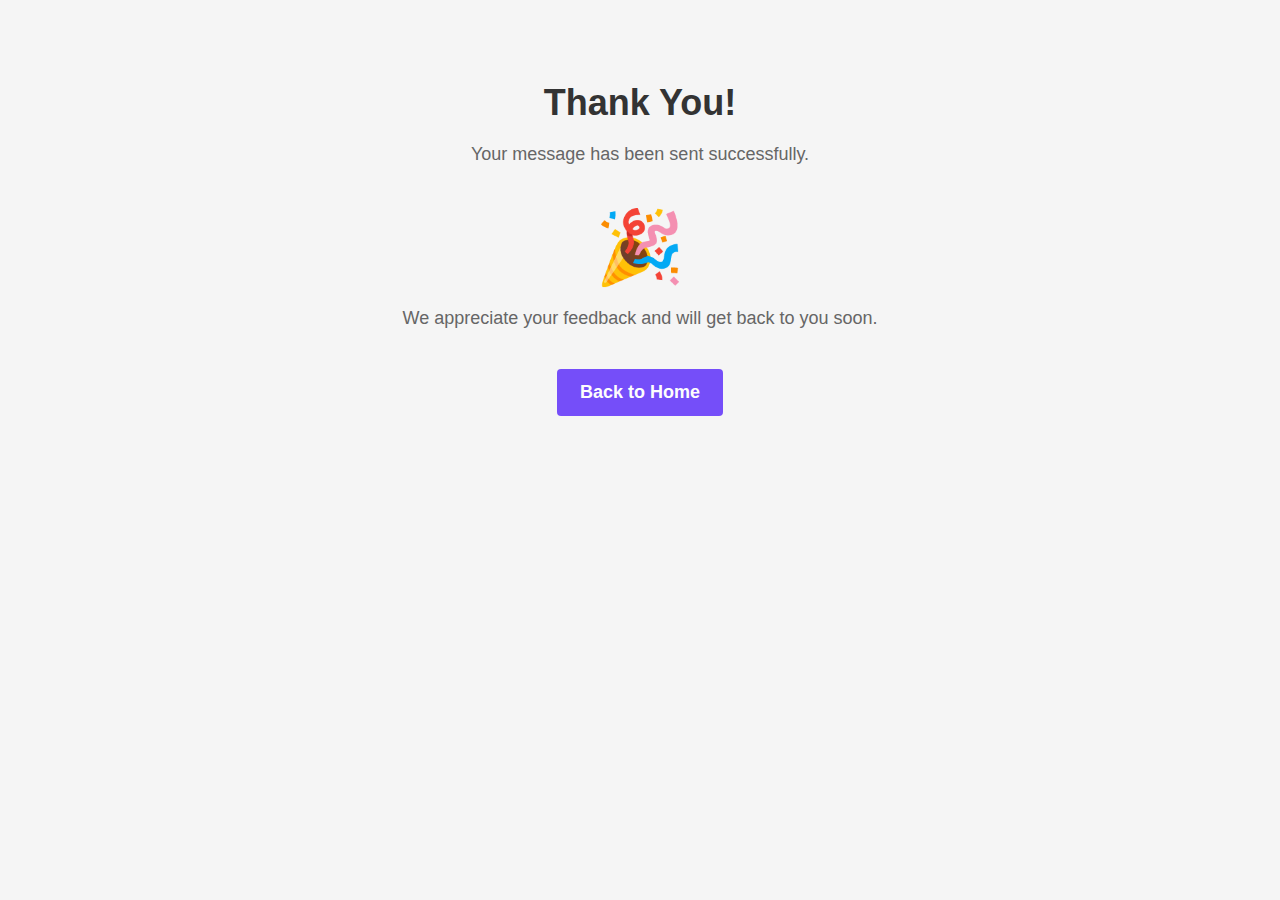
<file: thanks-page/index.html>
<!DOCTYPE html>
<html lang="en">
  <head>
    <meta charset="UTF-8" />
    <meta name="viewport" content="width=device-width, initial-scale=1.0" />
    <!-- favicon -->
    <link rel="icon" href="assets/images/thanks-icon.png" />

    <title>Thank You</title>
    <link rel="stylesheet" href="styles/style.css" />
  </head>
  <body>
    <h1>Thank You!</h1>
    <p>Your message has been sent successfully.</p>
    <span class="emoji">🎉</span>
    <p>We appreciate your feedback and will get back to you soon.</p>
    <a href="https://yasin-portfolio-111.netlify.app/" class="btn"
      >Back to Home</a
    >
  </body>
</html>
</file>
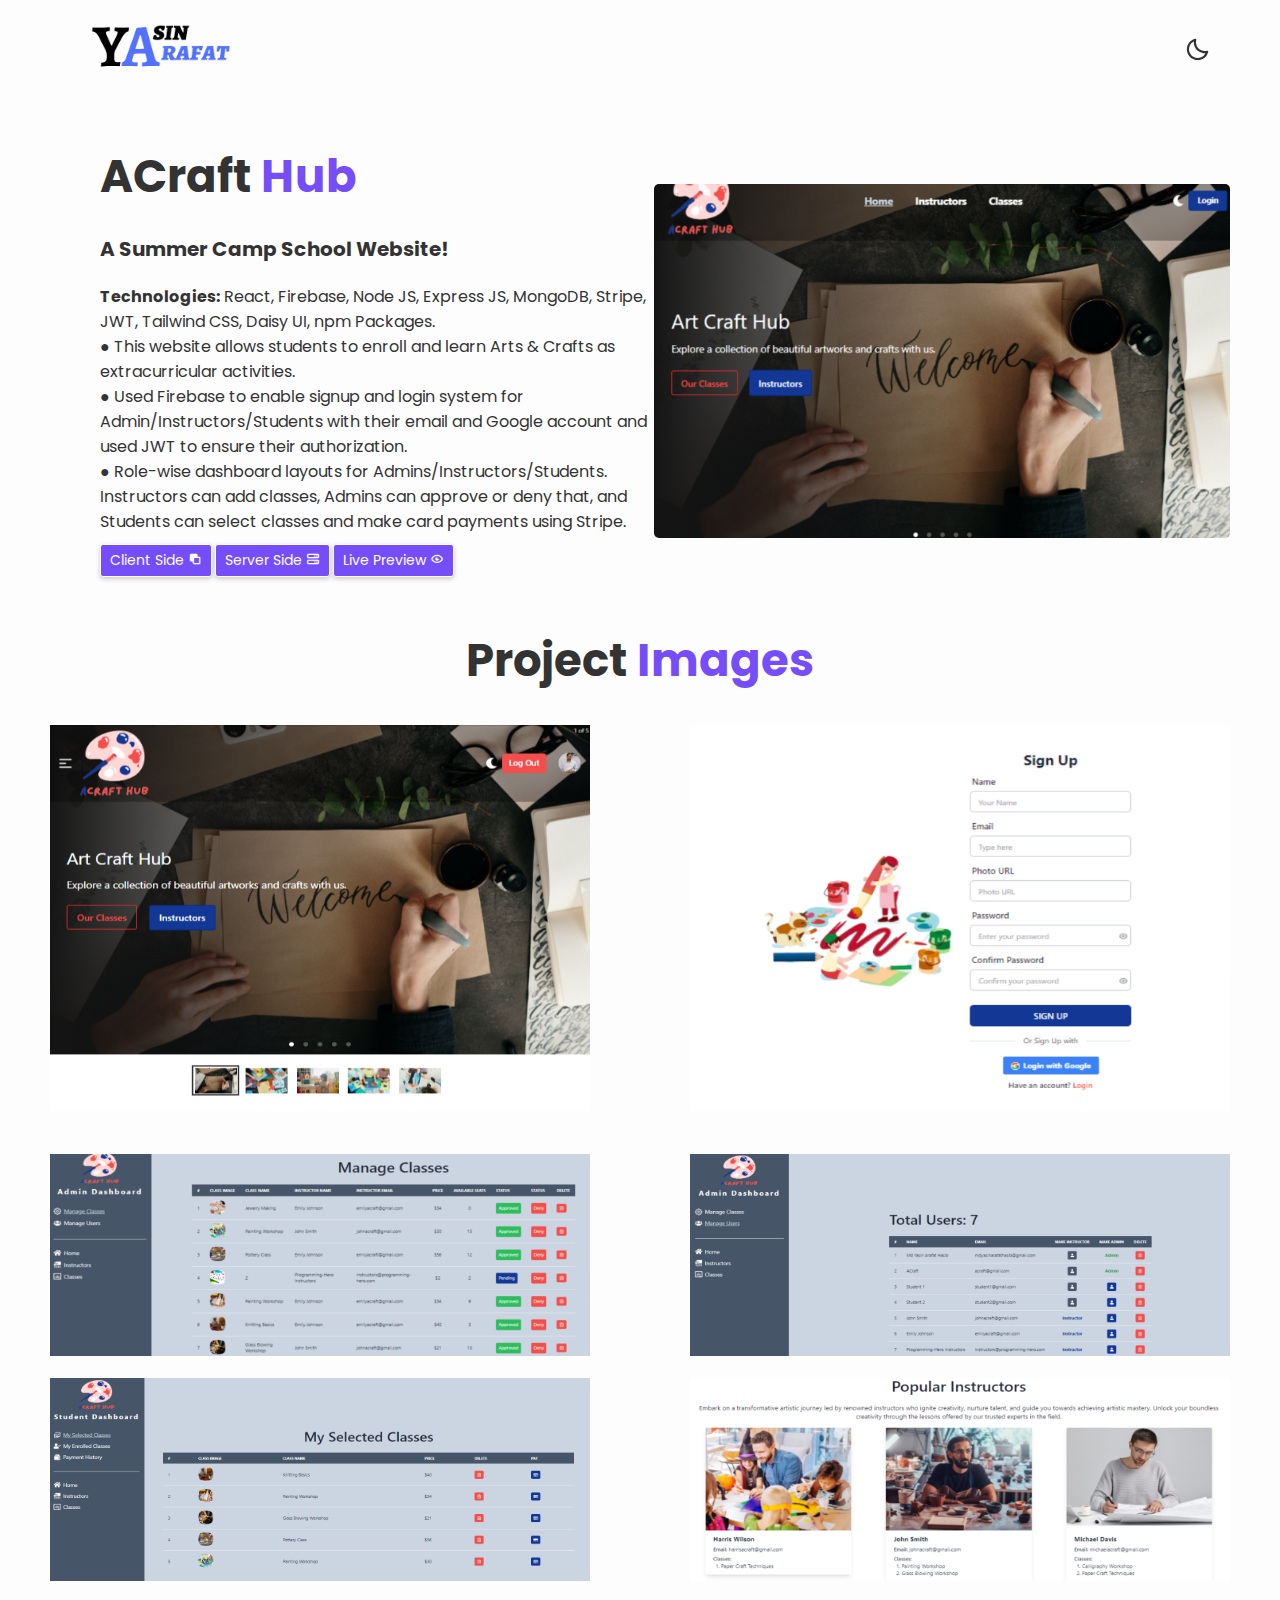
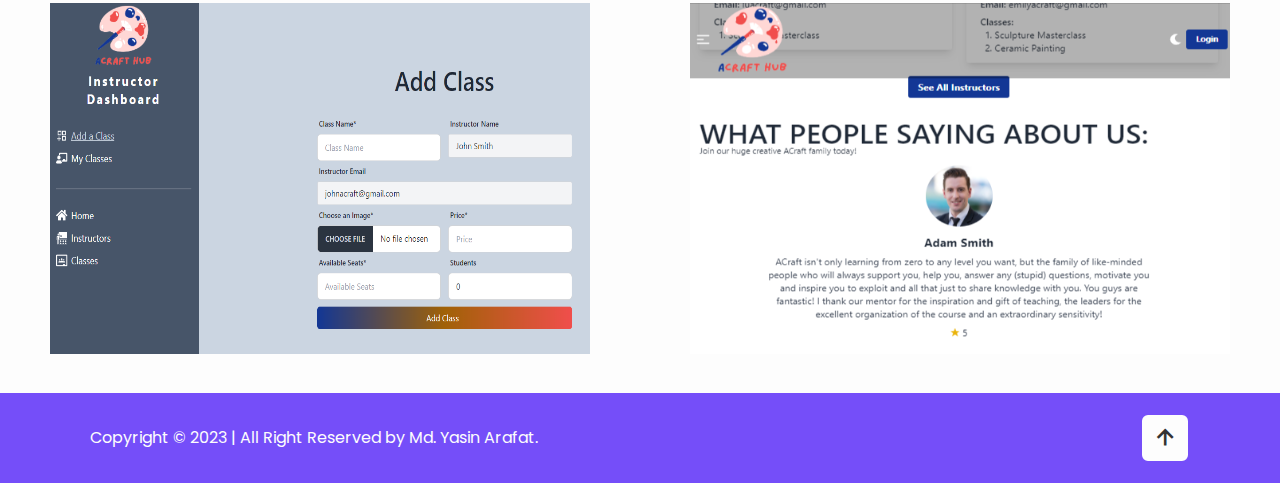
<file: arafat's-portfolio/aCraftHub.html>
<!DOCTYPE html>
<html lang="en">
  <head>
    <meta charset="UTF-8" />
    <meta name="viewport" content="width=device-width, initial-scale=1.0" />
    <title>ACraft Hub</title>
    <!-- favicon -->
    <link rel="icon" href="assets/images/favicon.jpg" />
    <!-- box icons -->
    <link
      href="https://unpkg.com/boxicons@2.1.4/css/boxicons.min.css"
      rel="stylesheet"
    />

    <!-- custom css -->
    <link rel="stylesheet" href="styles/progects-styles.css" />
  </head>
  <body>
    <!-- Anchor at the top of the page -->
    <a id="top"></a>

    <!-- Header Section -->
    <header class="header">
      <a href="index.html#projects" class="logo"
        ><img src="assets/images/portfolio-logo.png" alt=""
      /></a>

      <div title="Change Mode" class="bx bx-moon" id="darkMode-icon"></div>
      <div class="bx bx-menu" id="menu-icon"></div>
    </header>

    <!-- Details section -->
    <section class="details" id="details">
      <div class="details-content">
        <h2 class="details-heading">ACraft <span> Hub</span></h2>
        <h3>A Summer Camp School Website!</h3>
        <p>
          <b>Technologies:</b> React, Firebase, Node JS, Express JS, MongoDB,
          Stripe, JWT, Tailwind CSS, Daisy UI, npm Packages. <br />
          ● This website allows students to enroll and learn Arts & Crafts as
          extracurricular activities. <br />
          ● Used Firebase to enable signup and login system for
          Admin/Instructors/Students with their email and Google account and
          used JWT to ensure their authorization. <br />
          ● Role-wise dashboard layouts for Admins/Instructors/Students.
          Instructors can add classes, Admins can approve or deny that, and
          Students can select classes and make card payments using Stripe.
        </p>
        <div class="projects">
          <a href="https://github.com/yasinarafat4/acraft-hub-client"
            >Client Side <i class="bx bx-minus-front"></i
          ></a>
          <a href="https://github.com/yasinarafat4/acraft-hub-server"
            >Server Side <i class="bx bx-server"></i
          ></a>
          <a href="https://acraft-hub.web.app/"
            >Live Preview <i class="bx bx-show-alt"></i
          ></a>
        </div>
      </div>
      <div class="details-img">
        <img src="assets/images/acraft-hub.png" alt="" />
      </div>
    </section>

    <!-- Projects Image Section -->
    <section class="images">
      <h2 class="details-heading">Project <span>Images</span></h2>
      <div class="images-container">
        <div class="image">
          <img
            src="assets/projects-images/aCraft-hub/ACraft-home.png"
            alt="Image 1"
          />
        </div>
        <div class="image">
          <img
            src="assets/projects-images/aCraft-hub/aCraft-signup.png"
            alt="Image 2"
          />
        </div>

        <div class="image">
          <img
            src="assets/projects-images/aCraft-hub/manage-classes.png"
            alt="Image 3"
          />
        </div>
        <div class="image">
          <img
            src="assets/projects-images/aCraft-hub/manage-users.png"
            alt="Image 4"
          />
        </div>
        <div class="image">
          <img
            src="assets/projects-images/aCraft-hub/selected-classes.png"
            alt="Image 5"
          />
        </div>

        <div class="image">
          <img
            src="assets/projects-images/aCraft-hub/popular-instructors.png"
            alt="Image 6"
          />
        </div>

        <div class="image">
          <img
            src="assets/projects-images/aCraft-hub/add-class.png"
            alt="Image 7"
          />
        </div>

        <div class="image">
          <img
            src="assets/projects-images/aCraft-hub/review.png"
            alt="Image 8"
          />
        </div>
      </div>
    </section>

    <!-- JS -->
    <script src="js/script.js"></script>

    <!-- Footer Section -->
    <footer class="footer">
      <div class="footer-text">
        <p>Copyright &copy; 2023 | All Right Reserved by Md. Yasin Arafat.</p>
      </div>
      <div title="Back to Top" class="go-top-icon">
        <a href="#top"><i class="bx bx-up-arrow-alt"></i></a>
      </div>
    </footer>
  </body>
</html>
</file>
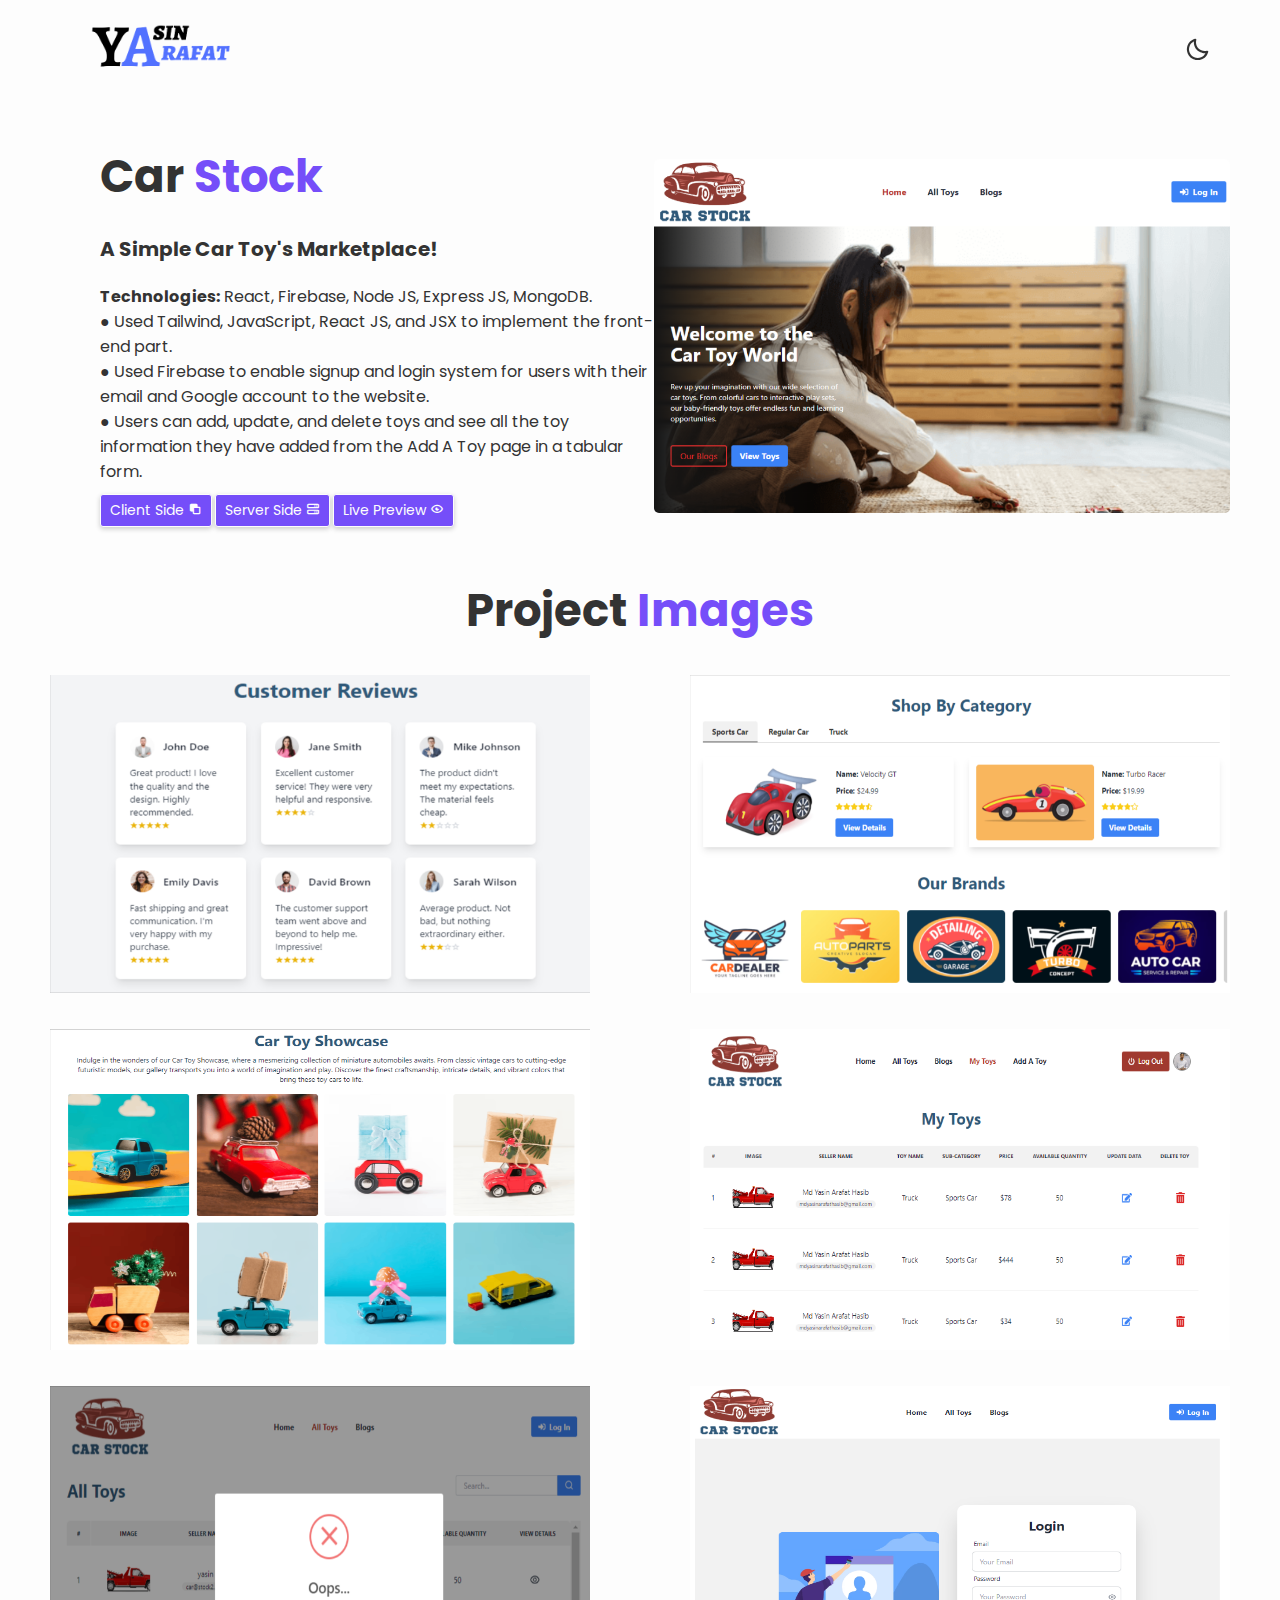
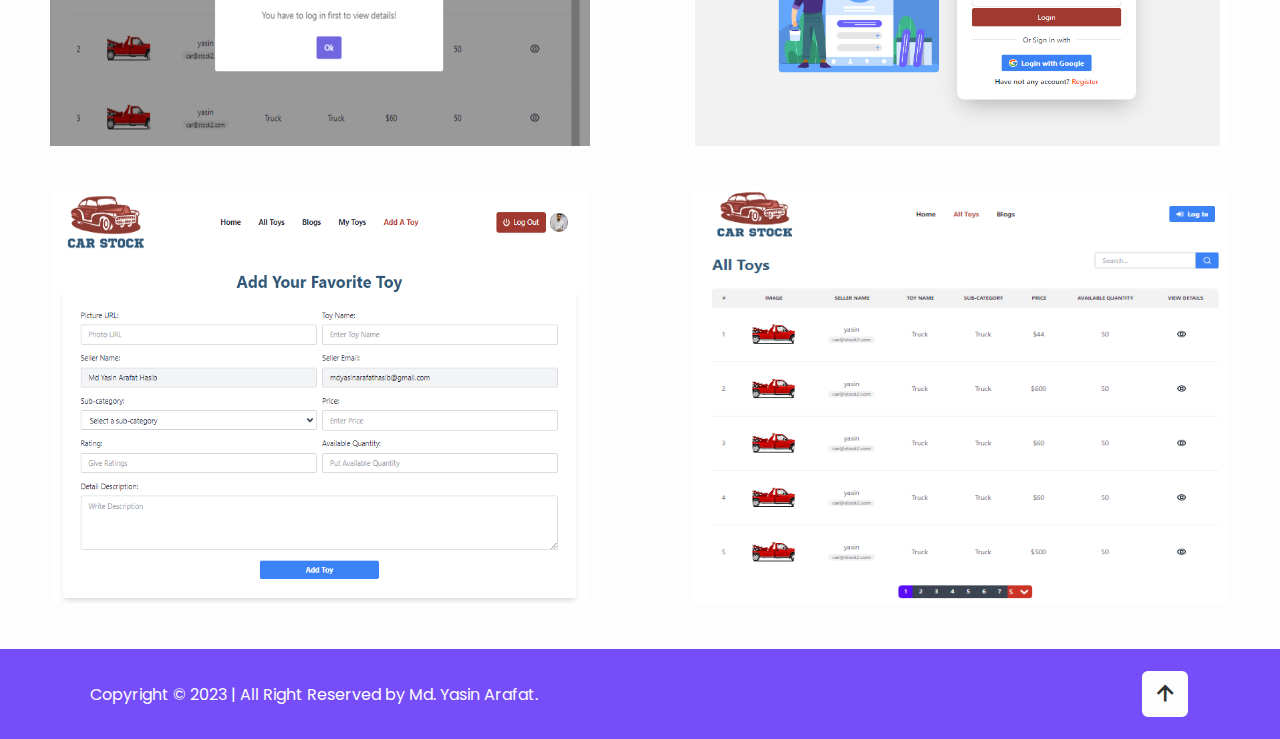
<file: arafat's-portfolio/carStock.html>
<!DOCTYPE html>
<html lang="en">
  <head>
    <meta charset="UTF-8" />
    <meta name="viewport" content="width=device-width, initial-scale=1.0" />
    <title>Car Stock</title>
    <!-- favicon -->
    <link rel="icon" href="assets/images/favicon.jpg" />
    <!-- box icons -->
    <link
      href="https://unpkg.com/boxicons@2.1.4/css/boxicons.min.css"
      rel="stylesheet"
    />

    <!-- custom css -->
    <link rel="stylesheet" href="styles/progects-styles.css" />
  </head>
  <body>
    <!-- Anchor at the top of the page -->
    <a id="top"></a>

    <!-- Header Section -->
    <header class="header">
      <a href="index.html#projects" class="logo"
        ><img src="assets/images/portfolio-logo.png" alt=""
      /></a>

      <div title="Change Mode" class="bx bx-moon" id="darkMode-icon"></div>
      <div class="bx bx-menu" id="menu-icon"></div>
    </header>

    <!-- Details section -->
    <section class="details" id="details">
      <div class="details-content">
        <h2 class="details-heading">Car <span> Stock</span></h2>
        <h3>A Simple Car Toy's Marketplace!</h3>
        <p>
          <b>Technologies:</b> React, Firebase, Node JS, Express JS, MongoDB.
          <br />
          ● Used Tailwind, JavaScript, React JS, and JSX to implement the
          front-end part. <br />
          ● Used Firebase to enable signup and login system for users with their
          email and Google account to the website. <br />
          ● Users can add, update, and delete toys and see all the toy
          information they have added from the Add A Toy page in a tabular form.
        </p>
        <div class="projects">
          <a href="https://github.com/yasinarafat4/car-stock-client"
            >Client Side <i class="bx bx-minus-front"></i
          ></a>
          <a href="https://github.com/yasinarafat4/car-stock-server"
            >Server Side <i class="bx bx-server"></i
          ></a>
          <a href="https://car-stock-bc23b.web.app/"
            >Live Preview <i class="bx bx-show-alt"></i
          ></a>
        </div>
      </div>
      <div class="details-img">
        <img src="assets/images/car-stock.png" alt="" />
      </div>
    </section>

    <!-- Projects Image Section -->
    <section class="images">
      <h2 class="details-heading">Project <span>Images</span></h2>
      <div class="images-container">
        <div class="image">
          <img
            src="assets/projects-images/car-stock/carstock-home.png"
            alt="Image 1"
          />
        </div>
        <div class="image">
          <img
            src="assets/projects-images/car-stock/categories.png"
            alt="Image 2"
          />
        </div>
        <div class="image">
          <img
            src="assets/projects-images/car-stock/photo-gallary.png"
            alt="Image 3"
          />
        </div>
        <div class="image">
          <img
            src="assets/projects-images/car-stock/my-toy.png"
            alt="Image 4"
          />
        </div>
        <div class="image">
          <img
            src="assets/projects-images/car-stock/error-before-login.png"
            alt="Image 5"
          />
        </div>
        <div class="image">
          <img
            src="assets/projects-images/car-stock/carstock-login.png"
            alt="Image 6"
          />
        </div>
        <div class="image">
          <img
            src="assets/projects-images/car-stock/add-toy.png"
            alt="Image 7"
          />
        </div>
        <div class="image">
          <img
            src="assets/projects-images/car-stock/all-toys.png"
            alt="Image 8"
          />
        </div>
      </div>
    </section>

    <!-- JS -->
    <script src="js/script.js"></script>

    <!-- Footer Section -->
    <footer class="footer">
      <div class="footer-text">
        <p>Copyright &copy; 2023 | All Right Reserved by Md. Yasin Arafat.</p>
      </div>
      <div title="Back to Top" class="go-top-icon">
        <a href="#top"><i class="bx bx-up-arrow-alt"></i></a>
      </div>
    </footer>
  </body>
</html>
</file>
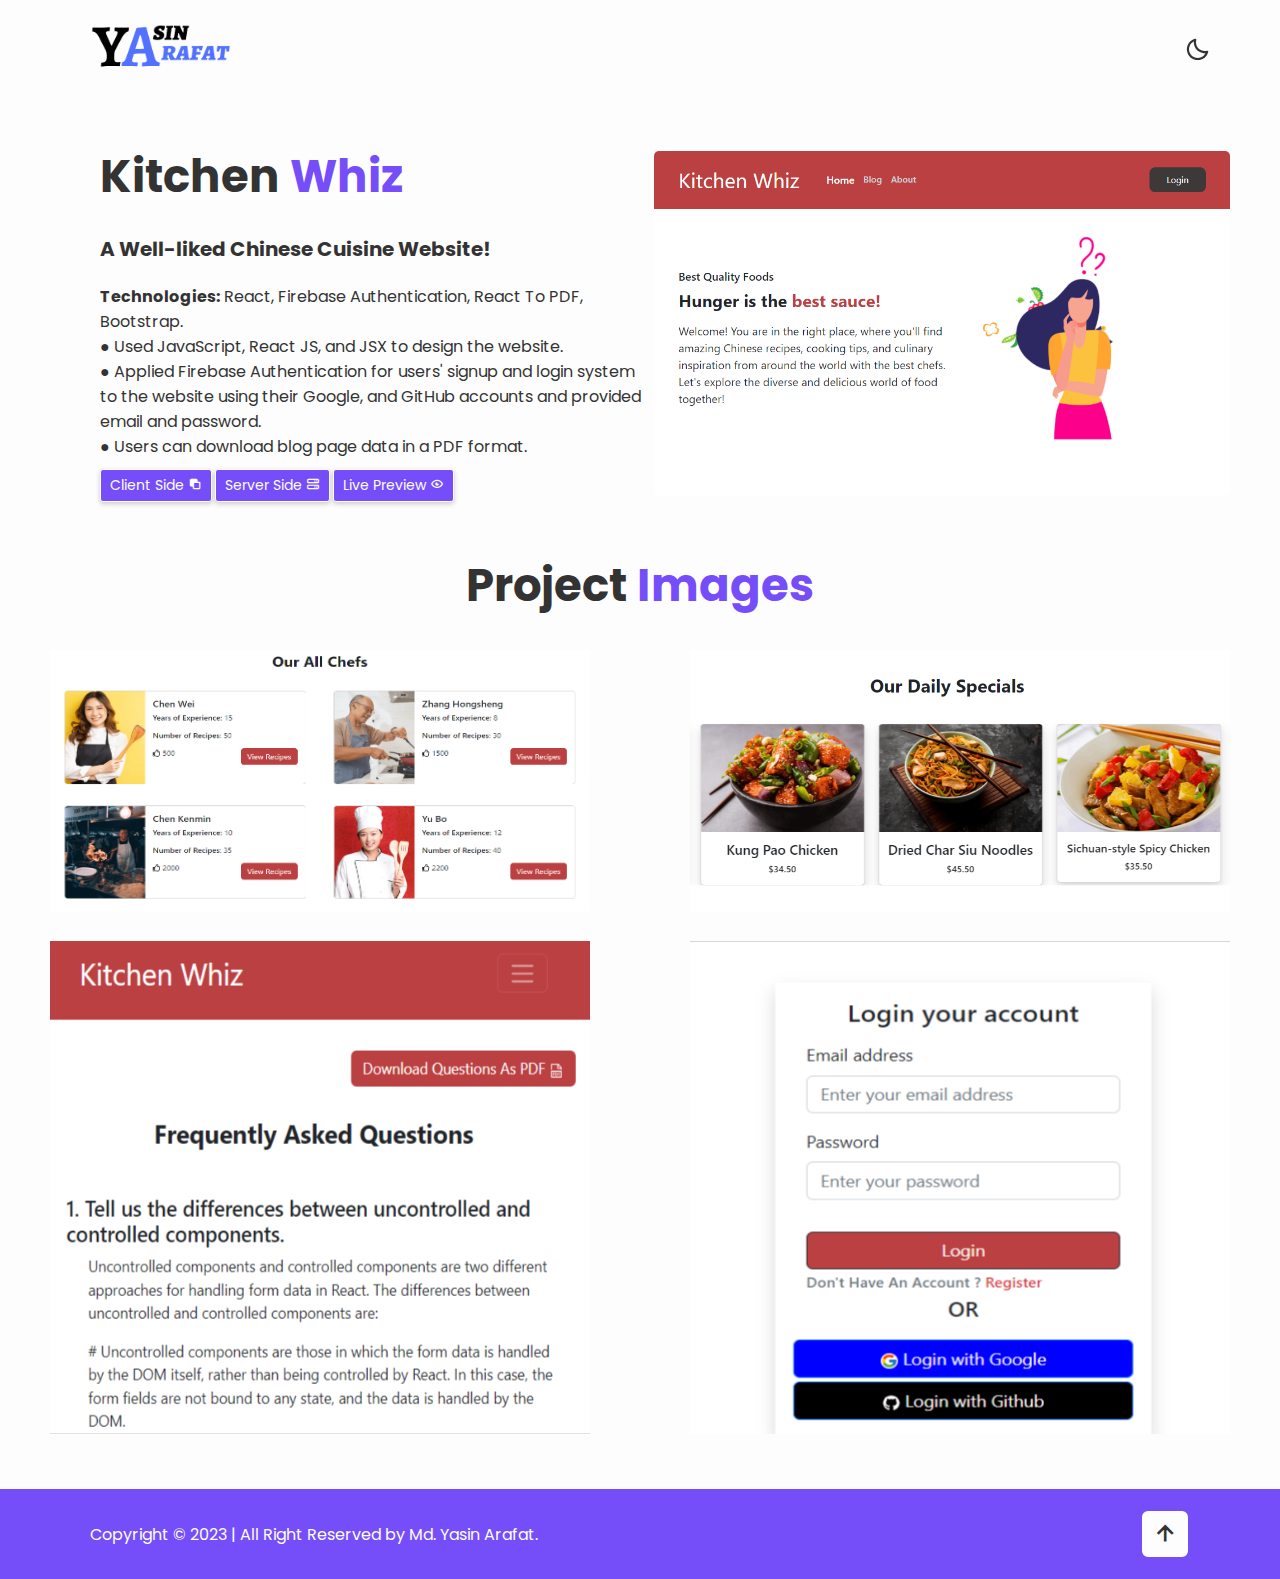
<file: arafat's-portfolio/kitchenWhiz.html>
<!DOCTYPE html>
<html lang="en">
  <head>
    <meta charset="UTF-8" />
    <meta name="viewport" content="width=device-width, initial-scale=1.0" />
    <title>Kitchen Whiz</title>
    <!-- favicon -->
    <link rel="icon" href="assets/images/favicon.jpg" />
    <!-- box icons -->
    <link
      href="https://unpkg.com/boxicons@2.1.4/css/boxicons.min.css"
      rel="stylesheet"
    />

    <!-- custom css -->
    <link rel="stylesheet" href="styles/progects-styles.css" />
  </head>
  <body>
    <!-- Anchor at the top of the page -->
    <a id="top"></a>

    <!-- Header Section -->
    <header class="header">
      <a href="index.html#projects" class="logo"
        ><img src="assets/images/portfolio-logo.png" alt=""
      /></a>

      <div title="Change Mode" class="bx bx-moon" id="darkMode-icon"></div>
      <div class="bx bx-menu" id="menu-icon"></div>
    </header>

    <!-- Details section -->
    <section class="details" id="details">
      <div class="details-content">
        <h2 class="details-heading">Kitchen <span> Whiz</span></h2>
        <h3>A Well-liked Chinese Cuisine Website!</h3>
        <p>
          <b>Technologies:</b> React, Firebase Authentication, React To PDF,
          Bootstrap. <br />
          ● Used JavaScript, React JS, and JSX to design the website. <br />
          ● Applied Firebase Authentication for users' signup and login system
          to the website using their Google, and GitHub accounts and provided
          email and password. <br />
          ● Users can download blog page data in a PDF format.
        </p>
        <div class="projects">
          <a href="https://github.com/yasinarafat4/kitchen-whiz-client"
            >Client Side <i class="bx bx-minus-front"></i
          ></a>
          <a href="https://github.com/yasinarafat4/kitchen-whiz-server"
            >Server Side <i class="bx bx-server"></i
          ></a>
          <a href="https://kitchen-whiz.web.app/"
            >Live Preview <i class="bx bx-show-alt"></i
          ></a>
        </div>
      </div>
      <div class="details-img">
        <img src="assets/images/kitchen-whiz.png" alt="" />
      </div>
    </section>

    <!-- Projects Image Section -->
    <section class="images">
      <h2 class="details-heading">Project <span>Images</span></h2>
      <div class="images-container">
        <div class="image">
          <img
            src="assets/projects-images/kitchen-whiz/kitchen-whiz-all-chefs.png"
            alt="Image 1"
          />
        </div>
        <div class="image">
          <img
            src="assets/projects-images/kitchen-whiz/kitchen-whiz-daily-special.png"
            alt="Image 2"
          />
        </div>
        <div class="image">
          <img
            src="assets/projects-images/kitchen-whiz/kitchen-whiz-faq.png"
            alt="Image 3"
          />
        </div>
        <div class="image">
          <img
            src="assets/projects-images/kitchen-whiz/kitchen-whiz-login-page.png"
            alt="Image 4"
          />
        </div>
      </div>
    </section>

    <!-- JS -->
    <script src="js/script.js"></script>

    <!-- Footer Section -->
    <footer class="footer">
      <div class="footer-text">
        <p>Copyright &copy; 2023 | All Right Reserved by Md. Yasin Arafat.</p>
      </div>
      <div title="Back to Top" class="go-top-icon">
        <a href="#top"><i class="bx bx-up-arrow-alt"></i></a>
      </div>
    </footer>
  </body>
</html>
</file>
<file: thanks-page/styles/style.css>
:root {
  --primary-color: #754ef9;
  --white-color: #fdfdfd;
}

body {
  font-family: Arial, sans-serif;
  background-color: #f5f5f5;
  text-align: center;
  padding: 50px;
}

h1 {
  color: #333;
  font-size: 36px;
  margin-bottom: 20px;
}

p {
  color: #666;
  font-size: 18px;
  margin-bottom: 40px;
}

.emoji {
  font-size: 72px;
}

.btn {
  display: inline-block;
  background: var(--primary-color);
  box-shadow: 0 0.2rem 0.5rem var(--shadow-color);
  color: var(--white-color);
  letter-spacing: 0.1;
  font-weight: 600;
  border: 0.2rem solid transparent;
  transition: 0.7s ease;
  padding: 10px 20px;
  font-size: 18px;
  text-decoration: none;
  border-radius: 4px;
}

.btn:hover {
  background: transparent;
  color: var(--primary-color);
  border-color: var(--primary-color);
}
</file>
<file: arafat's-portfolio/styles/progects-styles.css>
@import url("https://fonts.googleapis.com/css2?family=Poppins:wght@300;400;500;600;700;800;900&display=swap");

/* Universal styles */

* {
  margin: 0;
  padding: 0;
  box-sizing: border-box;
  text-decoration: none;
  border: none;
  outline: none;
  scroll-behavior: smooth;
  font-family: "Poppins", sans-serif;
}
:root {
  --bg-color: #fdfdfd;
  --text-color: #333;
  --primary-color: #754ef9;
  --white-color: #fdfdfd;
  --shadow-color: rgba(0, 0, 0, 0.2);
}

.dark-mode {
  --bg-color: #0b061f;
  --text-color: #fdfdfd;
  --shadow-color: rgba(0, 0, 0, 0.7);
}

html {
  font-size: 62.5%;
  overflow-x: hidden;
}

body {
  background: var(--bg-color);
  color: var(--text-color);
}

span {
  color: var(--primary-color);
}

.heading {
  font-size: 3.5rem;
  text-align: center;
}

/* Headers styles */
.header {
  position: fixed;
  top: 0;
  left: 0;
  width: 100%;
  padding: 2rem 7%;
  background: transparent;
  display: flex;
  align-items: center;
  justify-content: space-around;
  z-index: 100;
  transition: 0.5s;
}

.header img {
  height: 5rem;
}

.header.sticky {
  background: var(--bg-color);
  box-shadow: 0 0.1rem 1rem var(--shadow-color);
}

.logo {
  font-size: 2.5rem;
  color: var(--primary-color);
  font-weight: 600;
  margin-right: auto;
}

/* Navbar styles */
.navbar a {
  position: relative;
  font-size: 1.7rem;
  color: var(--white-color);
  font-weight: 500;
  margin-right: 3rem;
}

.header.sticky .navbar a {
  color: var(--text-color);
}

.header.sticky .navbar a.active {
  color: var(--primary-color);
}

.navbar a.active::before {
  content: "";
  position: absolute;
  left: 0;
  bottom: -6px;
  width: 100%;
  height: 0.2rem;
  background: var(--white-color);
}

.header.sticky .navbar a::before {
  background: var(--primary-color);
  opacity: 0.7;
}

/* Details section styles */

.details {
  display: flex;
  justify-content: center;
  align-items: center;
  margin: 15rem 5rem 5rem 5rem;
  gap: 4;
}

.details-img img {
  width: 45vw;
  border-radius: 5px;
}

.details-content {
  margin-left: 5rem;
}

.details-heading {
  font-size: 4.5rem;
  text-align: center;
}

.details-content h2 {
  text-align: left;
  line-height: 1.2;
}

.details-content h3 {
  font-size: 2rem;
}

.details-content p {
  font-size: 1.6rem;
  margin-top: 2rem;
}

/* Dark mode icon styles */
#darkMode-icon {
  font-size: 2.4rem;
  color: black;
  cursor: pointer;
}

/* Menu icon styles */
#menu-icon {
  display: none;
}

/* Projects Link */
.projects a {
  display: inline-block;
  padding: 0.5rem 0.9rem;
  margin-top: 1rem;
  background: var(--primary-color);
  border-radius: 0.3rem;
  box-shadow: 0 0.2rem 0.5rem var(--shadow-color);
  font-size: 1.4rem;
  color: var(--white-color);
  letter-spacing: 0.1;
  font-weight: 400;
  border: 0.1rem solid var(--white-color);
  transition: 0.7s ease;
}

.projects a:hover {
  background: var(--white-color);
  color: var(--primary-color);
  border-color: var(--primary-color);
}

.details-heading {
  margin-bottom: 3rem;
}

/* Project Images Styles */
.images-container {
  display: grid;
  grid-template-columns: repeat(2, 1fr);
}

.image img {
  width: 100%;
  height: 90%;
}
.image {
  margin: 0 5rem 0 5rem;
}

/* Footer section styles */
.footer {
  display: flex;
  justify-content: space-between;
  align-items: center;
  flex-wrap: wrap;
  padding: 2rem 7%;
  background: var(--primary-color);
  width: 100%;
}

.footer-text p {
  font-size: 1.6rem;
  color: var(--white-color);
}

.go-top-icon a {
  display: inline-flex;
  justify-content: center;
  align-items: center;
  padding: 0.8rem;
  background: var(--bg-color);
  border-radius: 0.8rem;
  border: 0.2rem solid var(--primary-color);
  outline: 0.2rem solid transparent;
}

.go-top-icon a:hover {
  outline-color: var(--white-color);
  transition: 0.5s ease;
}

.go-top-icon a i {
  font-size: 3rem;
  color: var(--text-color);
}

/* RESPONSIVE BREAKPOINTS */

@media (max-width: 1480px) {
  #darkMode-icon {
    position: absolute;
    right: 7rem;
    font-size: 2.6rem;
    color: var(--text-color);
    cursor: pointer;
    margin-bottom: 0.1rem;
  }
}

@media (max-width: 950px) {
  .details {
    flex-direction: column-reverse;
    text-align: center;
    margin-top: 15rem;
  }

  .details-img img {
    width: 50vw;
    border-radius: 5px;
  }

  .details-content {
    margin-left: 0;
  }

  .details-heading {
    font-size: 3.5rem;
    text-align: center;
    margin-top: 3rem;
  }

  .details-content h2 {
    text-align: center;
  }

  .details-content p {
    text-align: left;
  }

  .images-container {
    display: grid;
    grid-template-columns: repeat(1, 1fr);
  }

  .image {
    margin-right: 4rem;
  }

  .footer {
    flex-direction: column-reverse;
    margin-left: 0.4rem;
  }

  .footer p {
    text-align: center;
    margin-top: 2rem;
  }
}
</file>
